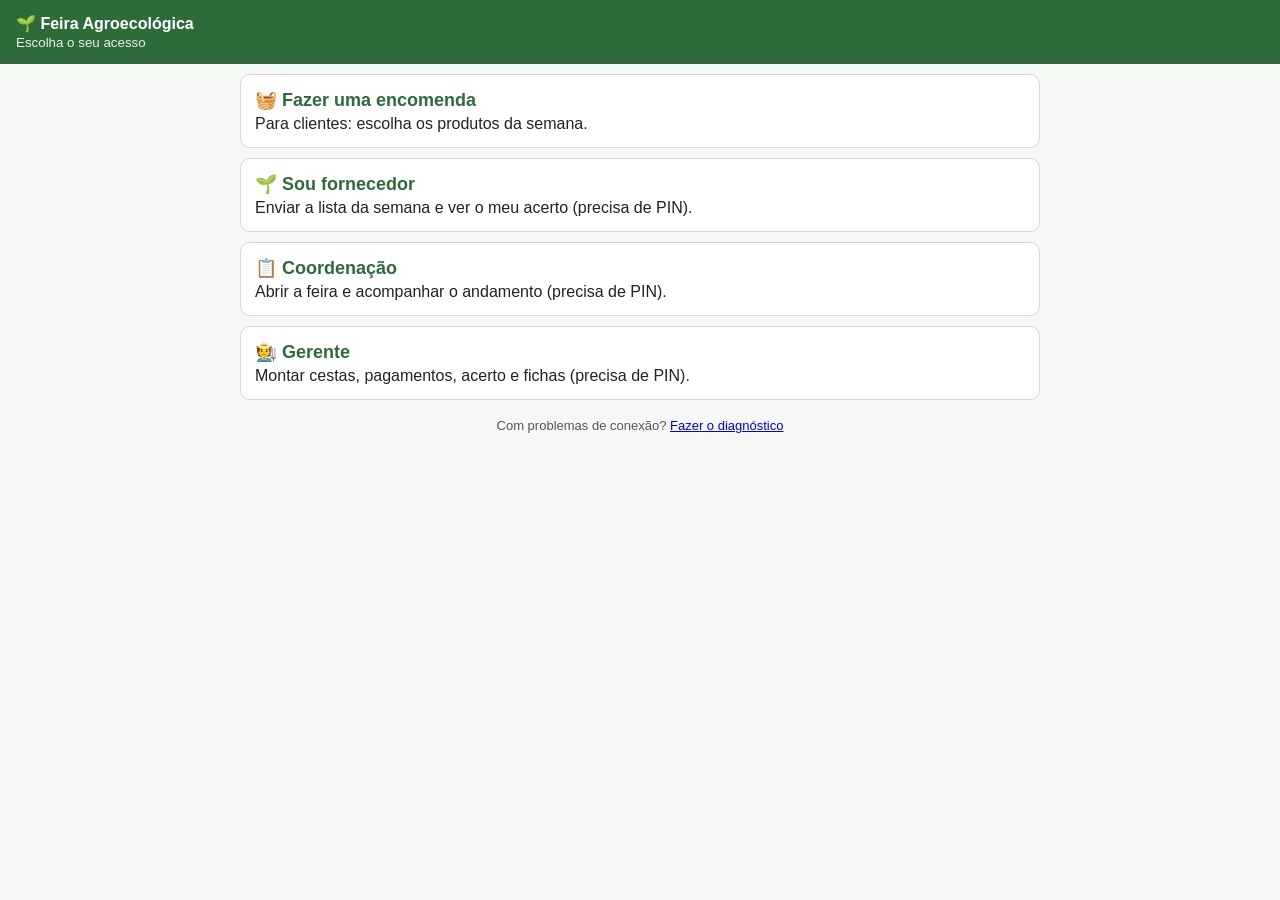
<file: index.html>
<!DOCTYPE html>
<html lang="pt-BR"><head><meta charset="utf-8"><meta name="viewport" content="width=device-width, initial-scale=1"><meta name="robots" content="noindex">
<meta name="theme-color" content="#2e6b3a"><title>Feira Agroecológica</title><link rel="icon" href="icons/fornecedor-192.png">
<link rel="stylesheet" href="css/estilo.css"></head>
<body><header><b>🌱 Feira Agroecológica</b><small>Escolha o seu acesso</small></header>
<main><div class="home">
<a href="encomendas.html"><div class="card"><h2>🧺 Fazer uma encomenda</h2>Para clientes: escolha os produtos da semana.</div></a>
<a href="fornecedor.html"><div class="card"><h2>🌱 Sou fornecedor</h2>Enviar a lista da semana e ver o meu acerto (precisa de PIN).</div></a>
<a href="coordenacao.html"><div class="card"><h2>📋 Coordenação</h2>Abrir a feira e acompanhar o andamento (precisa de PIN).</div></a>
<a href="gerente.html"><div class="card"><h2>🧑‍🌾 Gerente</h2>Montar cestas, pagamentos, acerto e fichas (precisa de PIN).</div></a>
</div><p class="pequeno" style="text-align:center;margin-top:18px">Com problemas de conexão? <a href="diagnostico.html">Fazer o diagnóstico</a></p></main></body></html>
</file>
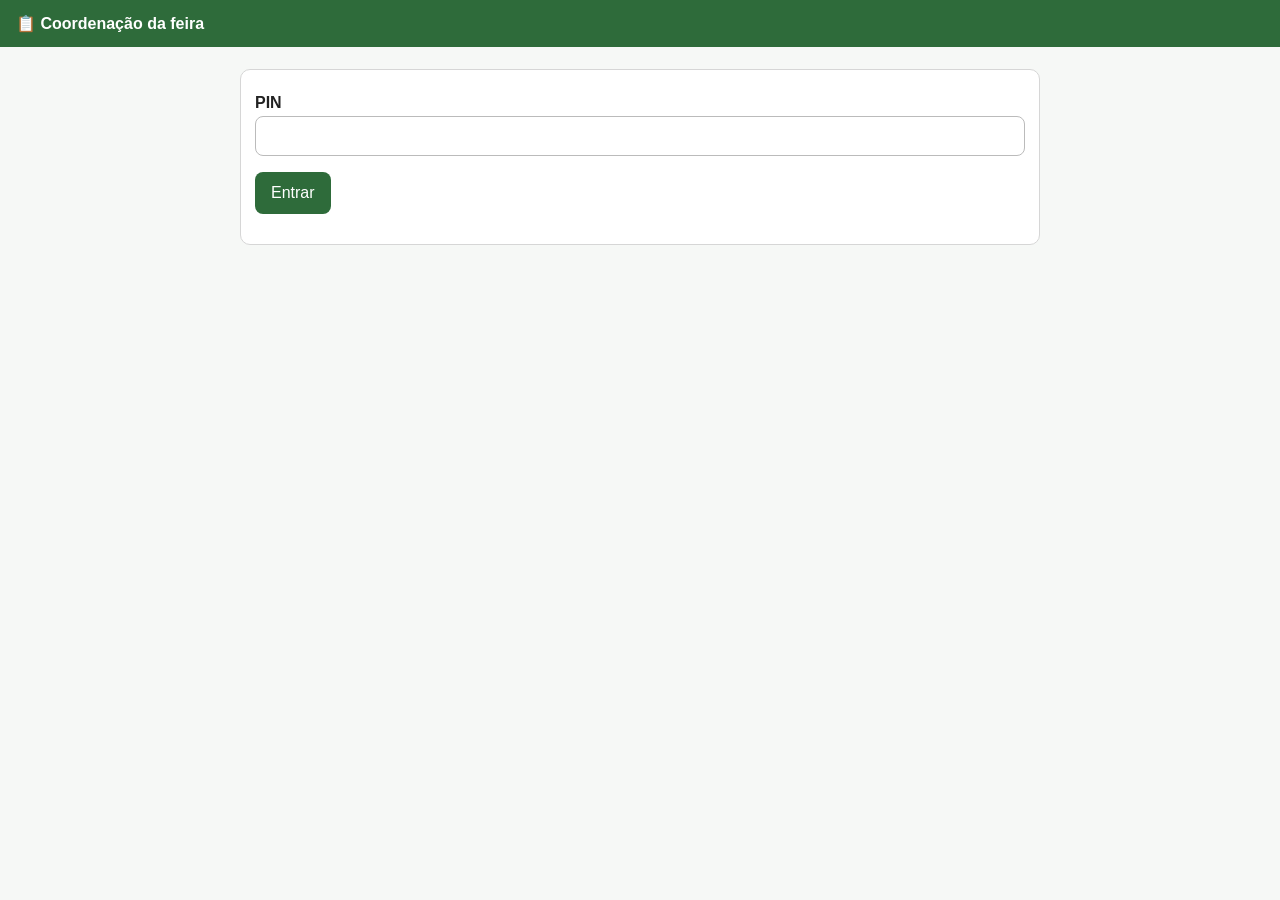
<file: coordenacao.html>
<!DOCTYPE html>
<html lang="pt-BR">
<head><meta charset="utf-8"><meta name="viewport" content="width=device-width, initial-scale=1"><meta name="robots" content="noindex"><meta name="theme-color" content="#1f5f8b"><title>Feira · Coordenação</title><link rel="manifest" href="manifest-coordenacao.webmanifest"><link rel="icon" href="icons/coordenacao-192.png"><link rel="apple-touch-icon" href="icons/coordenacao-180.png"><meta name="apple-mobile-web-app-capable" content="yes"><meta name="apple-mobile-web-app-title" content="Coordenação"><link rel="stylesheet" href="css/estilo.css"><script src="js/config.js"></script><script src="js/api.js"></script><script src="js/pwa.js"></script></head>
<body>
<header><b>📋 Coordenação da feira</b></header>
<main>
  <div id="login" class="card">
    <label for="pin">PIN</label><input id="pin" type="password" inputmode="numeric">
    <p><button onclick="entrar()">Entrar</button></p><div id="m1"></div>
  </div>
  <div id="app" class="oculto">
    <div class="card">
      <b>Abrir nova feira</b>
      <label for="data">Data da feira</label><input id="data" type="date">
      <p><button onclick="criar()">Criar feira (abre a oferta aos fornecedores)</button></p>
      <p class="pequeno">Antes de criar, o gerente deve fechar os preços na aba Produtos da planilha. Só pode haver uma feira aberta por vez.</p>
      <p class="pequeno"><b>Andamento:</b> <i>Oferta aberta</i> (fornecedores enviam a lista) → <i>Pedidos e cestas</i> (clientes pedem e o gerente já monta as cestas, ao mesmo tempo) → <i>Entrega</i> → <i>Fechada</i>.</p>
    </div>
    <div class="card"><b>Acompanhar a feira</b><p class="pequeno">Painel em tempo real, pedidos, PIX recebidos, acerto entre fornecedores e histórico (só consulta e registro de pagamentos).</p>
      <a id="lkPainel" class="btn" href="#" target="_blank" rel="noopener">Abrir painel de acompanhamento</a></div>
    <div class="card"><b>Feiras</b><table id="tab"></table><div id="m2"></div></div>
  </div>
</main>
<script>
  document.getElementById('lkPainel').href = 'gerente.html';
  var PIN = '', LISTA = [];
  function entrar() { PIN = $('pin').value; api('apiCoordEntrar', PIN).then(mostrar).catch(function (e) { msg('m1', e.message, 'err'); }); }
  function mostrar(d) {
    $('login').classList.add('oculto'); $('app').classList.remove('oculto');
    LISTA = d.lista;
    $('tab').innerHTML = d.feiras.map(function (f) {
      return '<tr><td><b>' + esc(f.dataBR) + '</b></td><td><select id="s_' + esc(f.data) + '">' +
        LISTA.map(function (s) { return '<option' + (s === f.status ? ' selected' : '') + '>' + esc(s) + '</option>'; }).join('') +
        '</select></td><td><button class="sec" onclick="salvar(\'' + esc(f.data) + '\')">Salvar</button></td></tr>';
    }).join('') || '<tr><td>Nenhuma feira cadastrada.</td></tr>';
  }
  function criar() { api('apiCoordCriar', PIN, $('data').value).then(function (d) { mostrar(d); msg('m2', 'Feira criada.', 'ok'); }).catch(function (e) { msg('m2', e.message, 'err'); }); }
  function salvar(data) { api('apiCoordStatus', PIN, data, $('s_' + data).value).then(function (d) { mostrar(d); msg('m2', 'Status atualizado.', 'ok'); }).catch(function (e) { msg('m2', e.message, 'err'); }); }
</script>
</body>
</html>
</file>
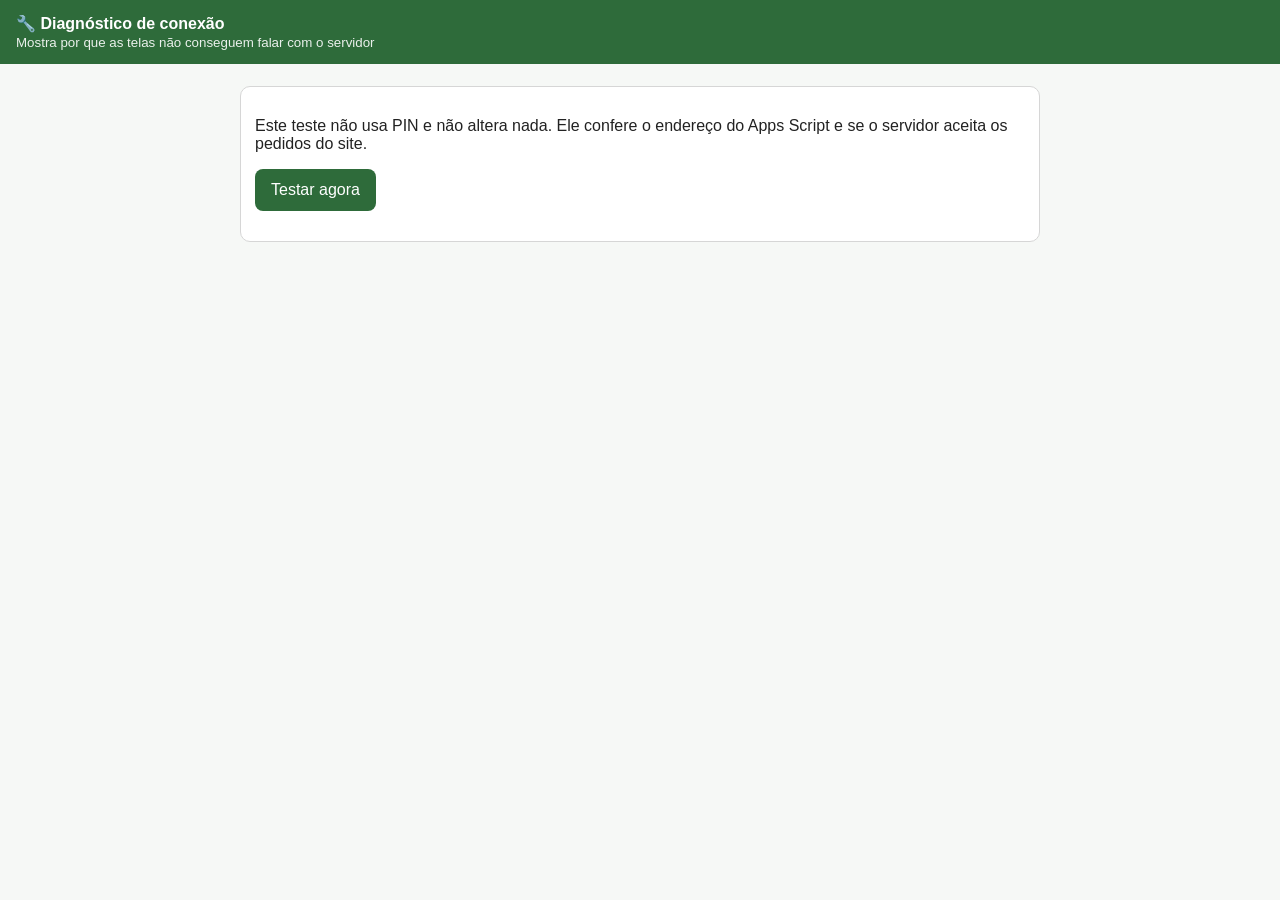
<file: diagnostico.html>
<!DOCTYPE html>
<html lang="pt-BR"><head><meta charset="utf-8"><meta name="viewport" content="width=device-width, initial-scale=1"><meta name="robots" content="noindex">
<meta name="theme-color" content="#2e6b3a"><title>Diagnóstico de conexão</title><link rel="icon" href="icons/fornecedor-192.png">
<link rel="stylesheet" href="css/estilo.css"><script src="js/config.js"></script></head>
<body><header><b>🔧 Diagnóstico de conexão</b><small>Mostra por que as telas não conseguem falar com o servidor</small></header>
<main>
  <div class="card">
    <p>Este teste não usa PIN e não altera nada. Ele confere o endereço do Apps Script e se o servidor aceita os pedidos do site.</p>
    <p><button id="bTestar" onclick="testar()">Testar agora</button></p>
    <div id="res"></div>
  </div>
</main>
<script>
  function linha(ok, titulo, detalhe) {
    return '<div class="msg ' + (ok ? 'ok' : 'err') + '"><b>' + (ok ? '✔ ' : '✘ ') + titulo + '</b>' + (detalhe ? '<br><span class="pequeno">' + detalhe + '</span>' : '') + '</div>';
  }
  async function testar() {
    var out = '', b = document.getElementById('bTestar'); b.disabled = true;
    document.getElementById('res').innerHTML = '<div class="msg info">Testando...</div>';
    var online = (typeof navigator === 'undefined') || navigator.onLine !== false;
    out += linha(online, 'Internet no aparelho', online ? '' : 'O aparelho está sem internet.');
    var url = (typeof API_URL === 'string') ? API_URL : '';
    var urlOk = /^https:\/\/script\.google\.com\/macros\/s\/[^\/]+\/exec$/.test(url);
    out += linha(urlOk, 'Endereço configurado em js/config.js', url ? url : 'API_URL não está definido.' + (urlOk ? '' : ' Deve ser o endereço da implantação, terminando em /exec.'));
    var alcancou = false;
    if (urlOk) { try { await fetch(url, { mode: 'no-cors' }); alcancou = true; } catch (e) {} }
    out += linha(alcancou, 'O servidor do Google responde a esse endereço', alcancou ? '' : 'Sem resposta. Confira o endereço e a internet.');
    var pos = false, detalhe = '', causa = '';
    if (alcancou) {
      try {
        var r = await fetch(url, { method: 'POST', headers: { 'Content-Type': 'text/plain;charset=utf-8' }, body: JSON.stringify({ fn: 'apiFornecedorNomes', args: [] }) });
        var txt = await r.text(), j = null;
        try { j = JSON.parse(txt); } catch (e) {}
        if (j && j.ok) { pos = true; detalhe = (j.dados || []).length + ' fornecedor(es) ativo(s) encontrado(s) na planilha.'; }
        else if (j) { detalhe = 'O servidor respondeu, mas com erro: ' + j.erro; causa = /inv[aá]lida/i.test(j.erro || '') ? 'O arquivo Api.gs está desatualizado ou incompleto. Cole a versão mais recente e publique uma nova versão.' : (/aba n[aã]o encontrada/i.test(j.erro || '') ? 'Na planilha, rode Feira > 1. Preparar planilha.' : 'Veja a mensagem acima e a seção de solução de problemas do manual.'); }
        else { detalhe = 'A resposta não é a esperada (parece uma página de erro ou de login do Google).'; causa = 'causa1'; }
      } catch (e) { detalhe = 'O navegador bloqueou a resposta do servidor. Isso acontece quando o servidor devolve uma página de erro ou de login em vez da resposta do sistema.'; causa = 'causa1'; }
    }
    if (alcancou) out += linha(pos, 'O servidor aceita os pedidos do site (Api.gs)', detalhe);
    var msg = '';
    if (pos) msg = '<div class="msg ok"><b>Tudo certo.</b> Se uma tela ainda mostrar erro, feche o app, abra de novo e tente outra vez.</div>';
    else if (causa === 'causa1') msg = '<div class="msg info"><b>O que fazer, nesta ordem:</b><ol>' +
      '<li>No Apps Script, confirme que existe o arquivo <b>Api</b> (tipo Script) com o conteúdo do Api.gs.</li>' +
      '<li>Publique uma <b>nova versão</b>: Implantar &gt; Gerenciar implantações &gt; lápis &gt; Versão: Nova versão &gt; Implantar.</li>' +
      '<li>Na implantação, confira <b>Executar como: Eu</b> e <b>Quem tem acesso: Qualquer pessoa</b> (não &quot;Qualquer pessoa com conta Google&quot;).</li>' +
      '<li>Se usa conta de empresa ou escola (Google Workspace), o administrador pode bloquear o acesso público; teste com uma conta Gmail pessoal.</li>' +
      '<li>Volte aqui e toque em <b>Testar agora</b>.</li></ol></div>';
    else if (causa) msg = '<div class="msg info"><b>O que fazer:</b> ' + causa + '</div>';
    else if (!online || !alcancou) msg = '<div class="msg info"><b>O que fazer:</b> confira a internet e o endereço em js/config.js; depois toque em Testar agora.</div>';
    document.getElementById('res').innerHTML = out + msg; b.disabled = false;
  }
</script></body></html>
</file>
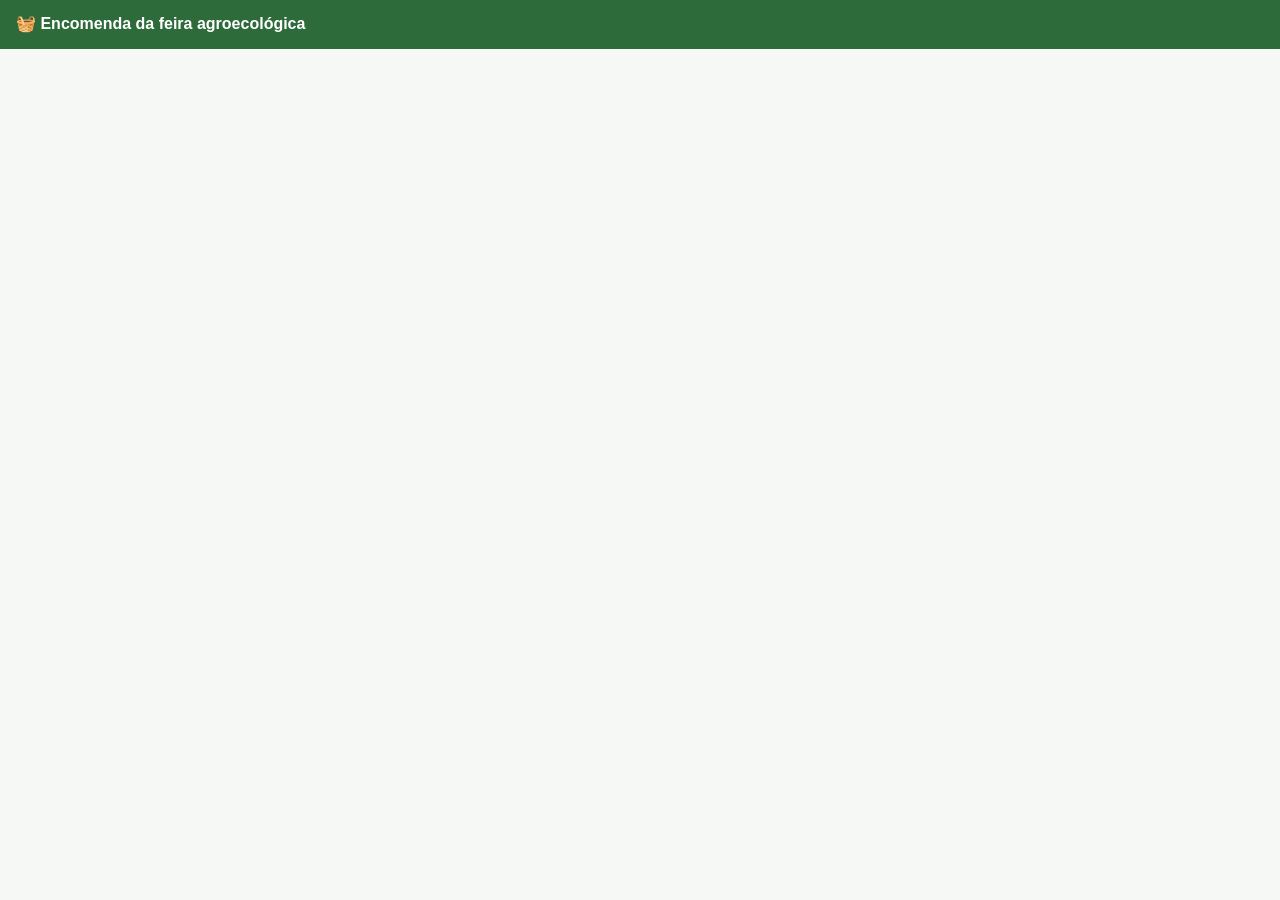
<file: encomendas.html>
<!DOCTYPE html>
<html lang="pt-BR">
<head><meta charset="utf-8"><meta name="viewport" content="width=device-width, initial-scale=1"><meta name="robots" content="noindex"><meta name="theme-color" content="#b5651d"><title>Feira · Encomendas</title><link rel="manifest" href="manifest-encomendas.webmanifest"><link rel="icon" href="icons/encomendas-192.png"><link rel="apple-touch-icon" href="icons/encomendas-180.png"><meta name="apple-mobile-web-app-capable" content="yes"><meta name="apple-mobile-web-app-title" content="Encomendas"><link rel="stylesheet" href="css/estilo.css"><script src="js/config.js"></script><script src="js/api.js"></script><script src="js/pwa.js"></script></head>
<body>
<header><b>🧺 Encomenda da feira agroecológica</b><small id="sub"></small></header>
<main>
  <div id="fechado" class="card oculto"></div>

  <div id="form" class="oculto">
    <div class="card">
      <b>Seus dados</b>
      <label for="nome">Nome</label><input id="nome" autocomplete="name">
      <label for="wpp">WhatsApp (com DDD)</label><input id="wpp" type="tel" inputmode="tel" autocomplete="tel" placeholder="(87) 99999-9999">
      <label for="end">Endereço de entrega</label><input id="end" autocomplete="street-address">
      <label for="bairroSel">Bairro</label><select id="bairroSel" onchange="mudouBairro()"></select>
      <input id="bairroOutro" class="oculto" placeholder="Digite o nome do seu bairro" oninput="somar()" style="margin-top:6px">
      <label for="obs">Observações (opcional)</label><input id="obs">
    </div>
    <div class="card">
      <b>Produtos desta semana</b>
      <label for="busca">Buscar produto</label><input id="busca" oninput="filtrar()" placeholder="digite parte do nome">
      <table id="tab"></table>
      <p id="freteLinha"></p>
      <p><b id="total"></b></p>
    </div>
    <div class="card">
      <button id="bEnviar" onclick="enviar()">Enviar encomenda</button>
      <div id="m"></div>
      <p class="pequeno">Os preços são os da semana. O pagamento é feito depois, por PIX, com os dados que enviaremos pelo WhatsApp.</p>
      <p class="pequeno"><a href="#" onclick="mostrarGer();return false;">Sou o gerente</a></p>
      <div id="ger" class="oculto"><label for="pinG">PIN do gerente</label><input id="pinG" type="password" inputmode="numeric">
        <p><button class="sec" onclick="carregar()">Ativar modo gerente</button></p></div>
    </div>
  </div>

  <div id="ok" class="card oculto"></div>
</main>
<script>
  var PROD = [], GER = '', FRETES = [];
  function semAcento(s) { return String(s || '').toLowerCase().normalize('NFD').replace(/[\u0300-\u036f]/g, '').replace(/\s+/g, ' ').trim(); }
  function getBairro() { var v = $('bairroSel').value; return v === '__outro__' ? $('bairroOutro').value : v; }
  function freteDoBairro() { var k = semAcento(getBairro()), r = null; if (!k) return null; FRETES.forEach(function (f) { if (semAcento(f.bairro) === k) r = f.valor; }); return r; }
  function mudouBairro() { $('bairroOutro').classList.toggle('oculto', $('bairroSel').value !== '__outro__'); somar(); }

  function carregar() {
    GER = $('pinG') ? $('pinG').value : '';
    api('apiPedidoInicio', GER).then(function (d) {
      $('sub').textContent = d.feira ? 'Feira de ' + d.feira.dataBR : '';
      if (!d.aberto) {
        $('form').classList.add('oculto'); $('fechado').classList.remove('oculto');
        $('fechado').innerHTML = '<div class="msg info">' + esc(d.motivo) + '</div>';
        return;
      }
      $('fechado').classList.add('oculto'); $('form').classList.remove('oculto');
      if (d.gerente) msg('m', 'Modo gerente ativo: pedidos aceitos também na fase de entrega.', 'ok');
      PROD = d.produtos; FRETES = d.fretes || [];
      var h = '';
      PROD.forEach(function (p, i) {
        h += '<tr data-i="' + i + '"><td><b>' + esc(p.produto) + '</b><br><span class="pequeno">' + esc(p.un) + ' · ' + brl(p.preco) + '</span></td>' +
             '<td class="qtd"><input type="number" id="q' + i + '" min="0" step="any" inputmode="decimal" placeholder="0" oninput="somar()"></td></tr>';
      });
      $('tab').innerHTML = h || '<tr><td>Ainda não há produtos disponíveis.</td></tr>';
      var sel = $('bairroSel').value;
      $('bairroSel').innerHTML = '<option value="">— escolha seu bairro —</option>' + FRETES.map(function (f) { return '<option value="' + esc(f.bairro) + '">' + esc(f.bairro) + '</option>'; }).join('') + '<option value="__outro__">Outro bairro (não está na lista)</option>';
      if (sel) $('bairroSel').value = sel;
      if (!FRETES.length) { $('bairroSel').value = '__outro__'; }
      mudouBairro();
    }).catch(function (e) { msg('m', e.message, 'err'); });
  }

  function somar() {
    var t = 0, n = 0;
    PROD.forEach(function (p, i) { var q = lerNum($('q' + i).value); if (q > 0) { t += q * p.preco; n++; } });
    var f = freteDoBairro(), b = getBairro();
    $('freteLinha').innerHTML = f !== null ? 'Frete para <b>' + esc(b) + '</b>: <b>' + brl(f) + '</b>'
      : (b ? '<span class="pequeno">Frete de "' + esc(b) + '": será informado pelo gerente ao montar a sua cesta.</span>' : '<span class="pequeno">Escolha o seu bairro para ver o frete.</span>');
    $('total').textContent = !n ? '' : n + ' produto(s) · produtos ' + brl(t) +
      (f !== null ? ' + frete ' + brl(f) + ' = total estimado ' + brl(t + f) : '');
  }
  function filtrar() {
    var t = $('busca').value.toLowerCase();
    PROD.forEach(function (p, i) {
      document.querySelector('tr[data-i="' + i + '"]').classList.toggle('oculto', p.produto.toLowerCase().indexOf(t) < 0);
    });
  }
  function mostrarGer() { $('ger').classList.toggle('oculto'); }

  function enviar() {
    var itens = [];
    PROD.forEach(function (p, i) { var q = lerNum($('q' + i).value); if (q > 0) itens.push({ cod: p.cod, qtd: q }); });
    var dados = { nome: $('nome').value, whatsapp: $('wpp').value, endereco: $('end').value, bairro: getBairro(),
                  obs: $('obs').value, itens: itens, pinGerente: GER };
    ocupado($('bEnviar'), true); msg('m', 'Enviando...', 'info');
    api('apiPedidoEnviar', dados).then(function (r) {
      $('form').classList.add('oculto'); $('ok').classList.remove('oculto');
      $('ok').innerHTML = '<div class="msg ok"><b>Encomenda recebida!</b></div>' +
        '<p>Feira de ' + esc(r.dataBR) + '<br>Total estimado dos produtos: <b>' + brl(r.total) + '</b><br>' +
        (r.frete !== null && r.frete !== undefined ? 'Frete: <b>' + brl(r.frete) + '</b> · Total estimado: <b>' + brl(r.total + r.frete) + '</b>' : '<span class="pequeno">O frete de entrega é somado ao montar a sua cesta.</span>') + '</p>' +
        '<p>Em breve enviaremos pelo WhatsApp a cesta montada e os dados para o pagamento por PIX.</p>' +
        '<p><a class="btn" href="encomendas.html">Fazer outra encomenda</a></p>';
    }).catch(function (e) { msg('m', e.message, 'err'); })
      .then(function () { ocupado($('bEnviar'), false); });
  }
  carregar();
</script>
</body>
</html>
</file>
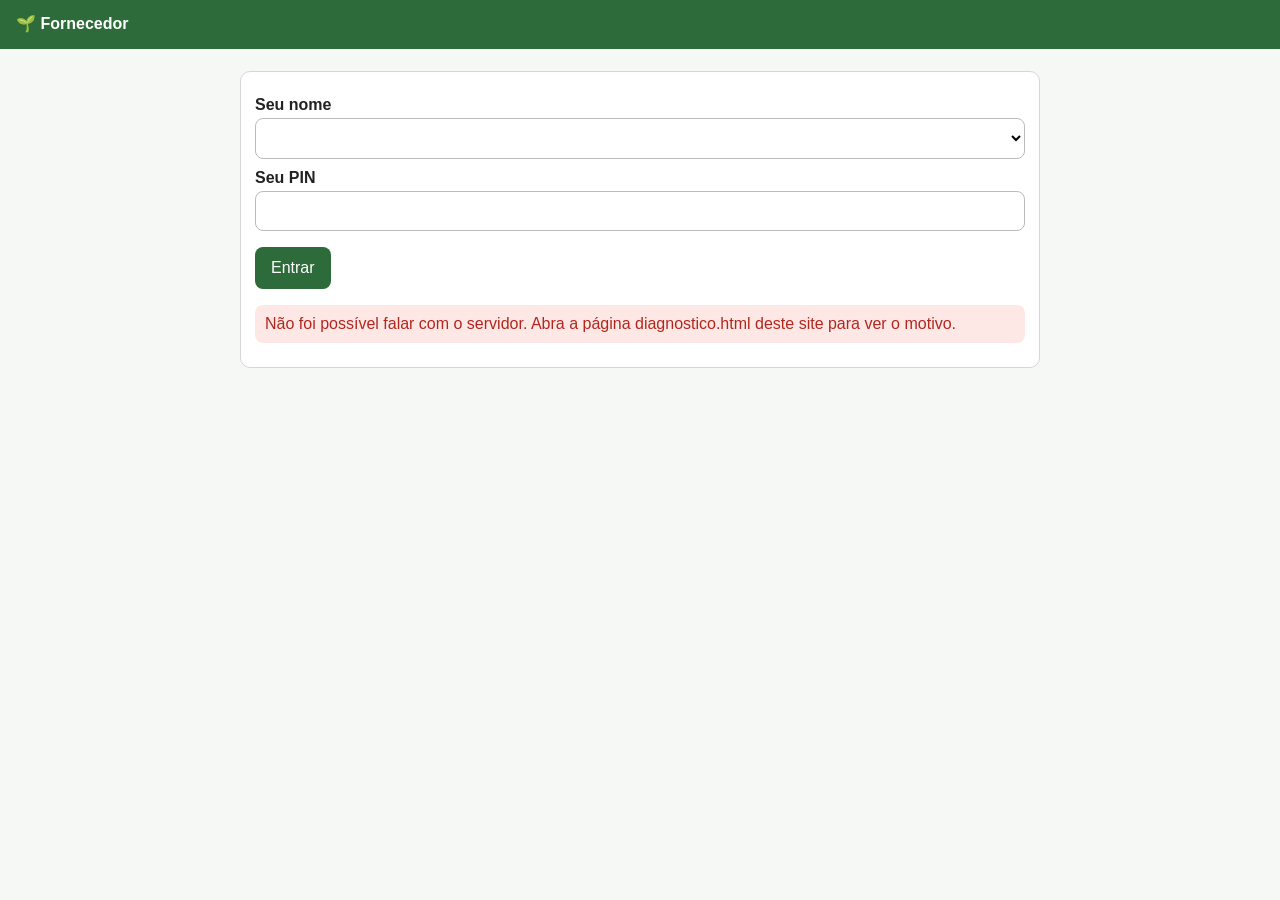
<file: fornecedor.html>
<!DOCTYPE html>
<html lang="pt-BR">
<head><meta charset="utf-8"><meta name="viewport" content="width=device-width, initial-scale=1"><meta name="robots" content="noindex"><meta name="theme-color" content="#2e6b3a"><title>Feira · Fornecedor</title><link rel="manifest" href="manifest-fornecedor.webmanifest"><link rel="icon" href="icons/fornecedor-192.png"><link rel="apple-touch-icon" href="icons/fornecedor-180.png"><meta name="apple-mobile-web-app-capable" content="yes"><meta name="apple-mobile-web-app-title" content="Fornecedor"><link rel="stylesheet" href="css/estilo.css"><script src="js/config.js"></script><script src="js/api.js"></script><script src="js/pwa.js"></script></head>
<body>
<header><b>🌱 Fornecedor</b><small id="sub"></small></header>
<main>
  <div id="login" class="card">
    <label for="nome">Seu nome</label><select id="nome"></select>
    <label for="pin">Seu PIN</label><input id="pin" type="password" inputmode="numeric" autocomplete="off">
    <p><button id="bEntrar" onclick="entrar()">Entrar</button></p>
    <div id="m1"></div>
  </div>

  <div id="app" class="oculto">
    <div class="card nav">
      <button id="n_oferta" onclick="aba('oferta')">Oferta da semana</button>
      <button id="n_acerto" class="sec" onclick="aba('acerto')">Meu acerto</button>
      <button id="n_rel" class="sec" onclick="aba('rel')">Relatório da feira</button>
    </div>

    <div id="vOferta">
      <div class="card">
        <b id="quem"></b> <span id="stat" class="tag"></span>
        <div id="aviso"></div>
        <label for="busca">Buscar produto</label><input id="busca" oninput="filtrar()" placeholder="digite parte do nome">
        <p><label style="font-weight:normal"><input type="checkbox" id="soMarc" onchange="filtrar()"> mostrar só os marcados</label></p>
      </div>
      <div class="card"><table id="tab"></table></div>
      <div class="card">
        <button id="bEnviar" onclick="enviar()">Enviar minha oferta</button>
        <span id="cont" class="pequeno"></span>
        <div id="m2"></div>
      </div>
    </div>

    <div id="vAcerto" class="card oculto"></div>
    <div id="vRel" class="card oculto"></div>
  </div>
</main>
<script>
  var D = null, NOME = '', PIN = '', EXT = null;

  api('apiFornecedorNomes').then(function (ns) {
    $('nome').innerHTML = '<option value="">— escolha —</option>' + ns.map(function (n) { return '<option>' + esc(n) + '</option>'; }).join('');
    try { var lembrado = localStorage.getItem('feira_nome'); if (lembrado) $('nome').value = lembrado; } catch (e) {}
  }).catch(function (e) { msg('m1', e.message, 'err'); });

  function entrar() {
    NOME = $('nome').value; PIN = $('pin').value;
    try { localStorage.setItem('feira_nome', NOME); } catch (e) {}
    if (!NOME || !PIN) { msg('m1', 'Escolha seu nome e digite o PIN.', 'err'); return; }
    ocupado($('bEntrar'), true); msg('m1', 'Entrando...', 'info');
    api('apiFornecedorEntrar', NOME, PIN).then(function (d) { D = d; desenhar(); })
      .catch(function (e) { msg('m1', e.message, 'err'); })
      .then(function () { ocupado($('bEntrar'), false); });
  }

  function aba(n) {
    ['oferta', 'acerto', 'rel'].forEach(function (a) {
      $('v' + a.charAt(0).toUpperCase() + a.slice(1)).classList.toggle('oculto', a !== n);
      $('n_' + a).classList.toggle('sec', a !== n);
    });
    if (n === 'acerto') carregarAcerto('');
    if (n === 'rel') carregarRel('');
  }

  // ---------- oferta da semana ----------
  function desenhar() {
    $('login').classList.add('oculto'); $('app').classList.remove('oculto');
    $('quem').textContent = 'Olá, ' + D.fornecedor + (D.admin ? ' (visto como ' + D.admin + ')' : '');
    if (!D.feira) {
      $('sub').textContent = ''; $('stat').textContent = 'sem feira aberta';
      $('aviso').innerHTML = '<div class="msg info">Não há feira aberta no momento.</div>';
    } else {
      $('sub').textContent = 'Feira de ' + D.feira.dataBR; $('stat').textContent = D.feira.status;
      if (!D.podeEditar) $('aviso').innerHTML = '<div class="msg info">' + (D.admin === 'coordenação' ? 'A coordenação só visualiza as ofertas.' : 'A oferta desta feira está fechada. Você pode apenas consultar o que enviou.') + '</div>';
    }
    var h = '';
    D.produtos.forEach(function (p, i) {
      h += '<tr data-i="' + i + '"><td class="cb"><input type="checkbox" id="c' + i + '" onchange="marcar(' + i + ')"' + (p.marcado ? ' checked' : '') + (D.podeEditar ? '' : ' disabled') + '></td>' +
           '<td><b>' + esc(p.produto) + '</b><br><span class="pequeno">' + esc(p.un) + ' · ' + brl(p.preco) + '</span></td>' +
           '<td class="qtd"><input type="number" id="q' + i + '" min="0" step="any" inputmode="decimal" placeholder="qtd" value="' + esc(p.qtd) + '"' + ((p.marcado && D.podeEditar) ? '' : ' disabled') + ' oninput="contar()"></td></tr>';
    });
    $('tab').innerHTML = h || '<tr><td>Nenhum produto cadastrado para você na planilha geral.</td></tr>';
    $('bEnviar').classList.toggle('oculto', !D.podeEditar);
    contar();
  }
  function marcar(i) {
    var on = $('c' + i).checked, q = $('q' + i);
    q.disabled = !on; if (!on) q.value = ''; else if (!q.value) q.focus();
    contar();
  }
  function contar() {
    var n = D.produtos.filter(function (p, i) { return $('c' + i).checked; }).length;
    $('cont').textContent = n + ' produto(s) marcado(s)';
  }
  function filtrar() {
    var t = $('busca').value.toLowerCase(), so = $('soMarc').checked;
    D.produtos.forEach(function (p, i) {
      var tr = document.querySelector('tr[data-i="' + i + '"]');
      tr.classList.toggle('oculto', !(p.produto.toLowerCase().indexOf(t) >= 0 && (!so || $('c' + i).checked)));
    });
  }
  function enviar() {
    var itens = [], erro = '';
    D.produtos.forEach(function (p, i) {
      if (!$('c' + i).checked) return;
      var q = lerNum($('q' + i).value);
      if (q <= 0) erro = 'Informe a quantidade de "' + p.produto + '" ou desmarque o produto.';
      itens.push({ cod: p.cod, qtd: q });
    });
    if (erro) { msg('m2', erro, 'err'); return; }
    if (!itens.length && !confirm('Nenhum produto marcado. Enviar oferta vazia?')) return;
    ocupado($('bEnviar'), true); msg('m2', 'Enviando...', 'info');
    api('apiFornecedorEnviar', NOME, PIN, itens).then(function (r) {
      msg('m2', 'Oferta enviada: ' + r.n + ' produto(s). Você pode alterar e reenviar enquanto a oferta estiver aberta.', 'ok');
    }).catch(function (e) { msg('m2', e.message, 'err'); })
      .then(function () { ocupado($('bEnviar'), false); });
  }

  // ---------- meu acerto ----------
  function opcoesFeiras(lista, atual) {
    return lista.map(function (f) { return '<option value="' + esc(f.data) + '"' + (f.data === atual ? ' selected' : '') + '>' + esc(f.dataBR) + ' (' + esc(f.status) + ')</option>'; }).join('');
  }
  function saldoTxt(s) { return s > 0.005 ? '<span class="pos">a receber ' + brl(s) + '</span>' : (s < -0.005 ? '<span class="neg">a repassar ' + brl(-s) + '</span>' : 'quitado'); }
  function carregarAcerto(data) {
    $('vAcerto').innerHTML = '<div class="msg info">Carregando...</div>';
    api('apiFornecedorExtrato', NOME, PIN, data).then(function (e) { EXT = e; desenharAcerto(); })
      .catch(function (er) { $('vAcerto').innerHTML = '<div class="msg err">' + esc(er.message) + '</div>'; });
  }
  function desenharAcerto() {
    if (!EXT.feira) { $('vAcerto').innerHTML = '<div class="msg info">Ainda não há feira cadastrada.</div>'; return; }
    var r = EXT.resumo;
    var h = '<b>Meu acerto</b> <select id="fa" onchange="carregarAcerto(this.value)" style="width:auto">' + opcoesFeiras(EXT.feiras, EXT.feira.data) + '</select>' +
      '<div class="cards">' +
      '<div class="kpi"><span class="pequeno">Minhas cestas já pagas</span><b>' + brl(r.vendido) + '</b></div>' +
      '<div class="kpi"><span class="pequeno">Recebido por PIX na minha conta</span><b>' + brl(r.recebido) + '</b></div>' +
      '<div class="kpi"><span class="pequeno">Meu saldo</span><b>' + saldoTxt(r.saldo) + '</b></div>' +
      '<div class="kpi"><span class="pequeno">Ainda não pago pelos clientes</span><b>' + brl(r.pendenteClientes) + '</b></div></div>';
    if (EXT.transferencias.length) {
      h += '<p><b>O que fazer</b></p><ul>' + EXT.transferencias.map(function (t) {
        return t.euPago ? '<li>Transferir <b>' + brl(t.valor) + '</b> para <b>' + esc(t.para) + '</b>' + (t.pixDestino ? ' <span class="pequeno">(PIX ' + esc(t.pixDestino) + ')</span>' : ' <span class="pequeno">(combinar com o gerente)</span>') + '</li>'
                        : '<li>Receber <b>' + brl(t.valor) + '</b> de <b>' + esc(t.de) + '</b></li>';
      }).join('') + '</ul>';
    }
    if (!EXT.admin) {
      h += EXT.resumo.ciente ? '<div class="msg ok">Você confirmou que está ciente deste acerto.</div>'
        : '<p><button onclick="ciente()">Estou ciente deste acerto</button> <span id="mC"></span></p>';
    }
    h += '<p><b>Itens que vendi</b></p><div class="rolar"><table><tr><th>Cesta</th><th>Produto</th><th class="n">Qtd</th><th class="n">Valor</th><th>Pagamento</th></tr>' +
      (EXT.itens.length ? EXT.itens.map(function (i) { return '<tr><td>' + esc(i.cesta) + '</td><td>' + esc(i.produto) + '</td><td class="n">' + qtdTxt(i.qtd) + ' × ' + brl(i.preco) + '</td><td class="n">' + brl(i.total) + '</td><td>' + esc(i.situacao) + '</td></tr>'; }).join('') : '<tr><td colspan="5">Nenhum item vendido nesta feira.</td></tr>') + '</table></div>';
    h += '<p><b>PIX recebidos na minha conta</b></p><div class="rolar"><table><tr><th>Cesta</th><th class="n">Valor</th><th>Data</th></tr>' +
      (EXT.recebimentos.length ? EXT.recebimentos.map(function (p) { return '<tr><td>' + esc(p.cesta) + '</td><td class="n">' + brl(p.valor) + '</td><td>' + esc(p.data) + '</td></tr>'; }).join('') : '<tr><td colspan="3">Nenhum PIX registrado.</td></tr>') + '</table></div>' +
      '<p class="pequeno">O valor recebido inclui o frete das cestas pagas na sua conta; o frete é repassado ao entregador no acerto.</p>';
    $('vAcerto').innerHTML = h;
  }
  function ciente() {
    api('apiFornecedorCiente', NOME, PIN, EXT.feira.data, EXT.resumo.saldo).then(function () { carregarAcerto(EXT.feira.data); })
      .catch(function (e) { msg('mC', e.message, 'err'); });
  }

  // ---------- relatório da feira ----------
  function carregarRel(data) {
    $('vRel').innerHTML = '<div class="msg info">Carregando...</div>';
    api('apiRelatorioFeira', NOME, PIN, data).then(function (r) {
      if (!r.feira) { $('vRel').innerHTML = '<div class="msg info">Ainda não há feira cadastrada.</div>'; return; }
      var t = r.totais;
      var h = '<b>Relatório da feira</b> <select onchange="carregarRel(this.value)" style="width:auto">' + opcoesFeiras(r.feiras, r.feira.data) + '</select>' +
        '<div class="cards"><div class="kpi"><span class="pequeno">Pedidos</span><b>' + t.pedidos + '</b><span class="pequeno">' + t.entregues + ' entregues</span></div>' +
        '<div class="kpi"><span class="pequeno">Produtos</span><b>' + brl(t.compras) + '</b></div><div class="kpi"><span class="pequeno">Frete</span><b>' + brl(t.frete) + '</b></div>' +
        '<div class="kpi"><span class="pequeno">Recebido por PIX</span><b>' + brl(t.recebido) + '</b></div></div>';
      h += '<p><b>Por produto</b></p><div class="rolar"><table><tr><th>Produto</th><th class="n">Ofertado</th><th class="n">Pedido</th><th class="n">Entregue</th><th class="n">Valor</th></tr>' +
        r.produtos.map(function (p) { return '<tr><td><b>' + esc(p.produto) + '</b> <span class="pequeno">' + esc(p.un) + ' · ' + brl(p.preco) + '</span><br><span class="pequeno">' + esc(p.fornecedores) + '</span></td><td class="n">' + qtdTxt(p.ofertado) + '</td><td class="n">' + qtdTxt(p.pedido) + '</td><td class="n">' + qtdTxt(p.alocado) + '</td><td class="n">' + brl(p.valor) + '</td></tr>'; }).join('') + '</table></div>';
      h += '<p><b>Por fornecedor</b></p><div class="rolar"><table><tr><th>Fornecedor</th><th class="n">Cestas pagas</th><th class="n">Recebido PIX</th><th class="n">Saldo</th></tr>' +
        r.fornecedores.map(function (f) { return '<tr><td>' + esc(f.nome) + '</td><td class="n">' + brl(f.vendido) + '</td><td class="n">' + brl(f.recebido) + '</td><td class="n">' + saldoTxt(f.saldo) + '</td></tr>'; }).join('') +
        '<tr><td>Frete (entregador)</td><td class="n">' + brl(r.frete.vendido) + '</td><td class="n">—</td><td class="n">' + saldoTxt(r.frete.vendido) + '</td></tr></table></div>' +
        '<p class="pequeno">Este relatório não mostra dados dos clientes.</p>';
      $('vRel').innerHTML = h;
    }).catch(function (e) { $('vRel').innerHTML = '<div class="msg err">' + esc(e.message) + '</div>'; });
  }
</script>
</body>
</html>
</file>
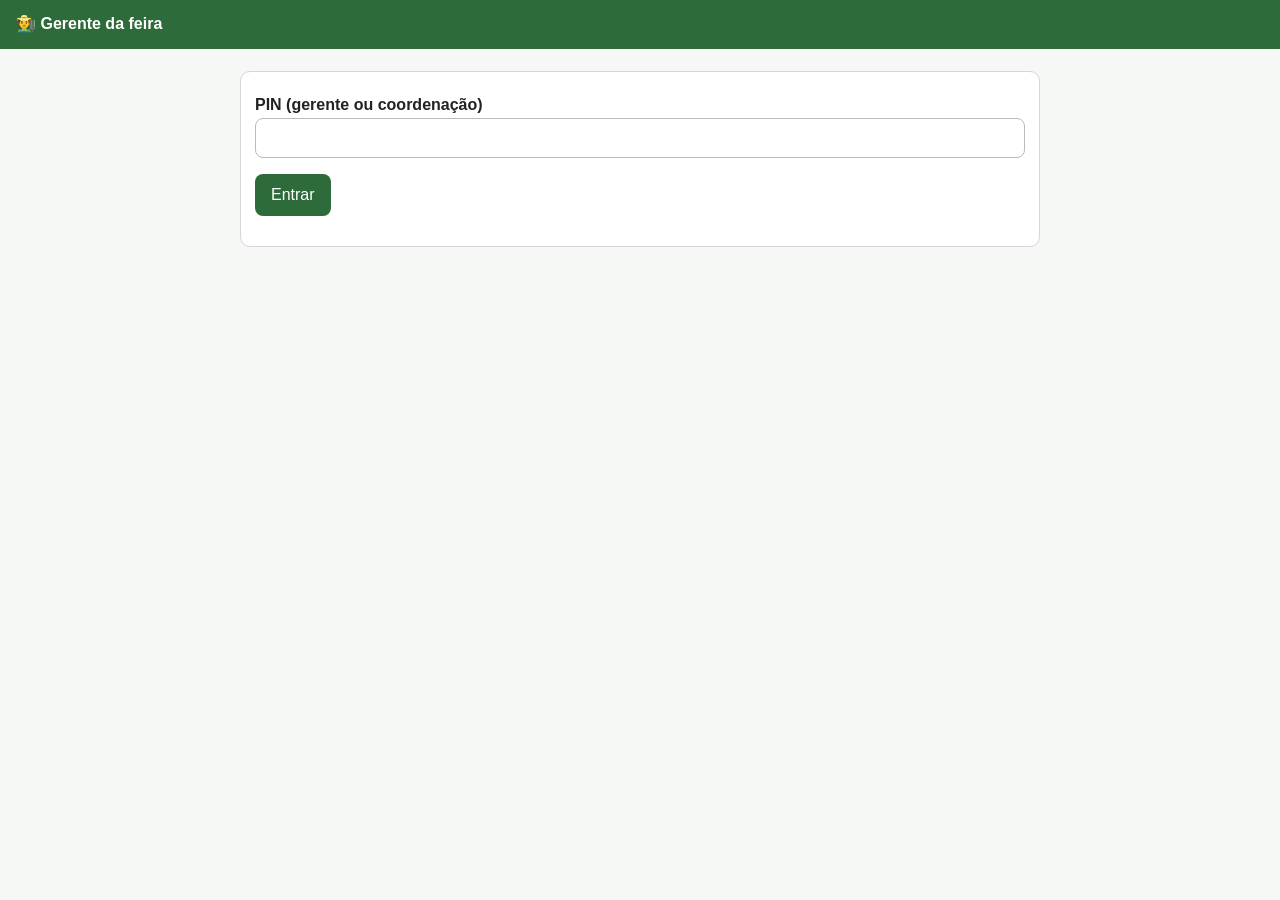
<file: gerente.html>
<!DOCTYPE html>
<html lang="pt-BR">
<head><meta charset="utf-8"><meta name="viewport" content="width=device-width, initial-scale=1"><meta name="robots" content="noindex"><meta name="theme-color" content="#6b3a8a"><title>Feira · Gerente</title><link rel="manifest" href="manifest-gerente.webmanifest"><link rel="icon" href="icons/gerente-192.png"><link rel="apple-touch-icon" href="icons/gerente-180.png"><meta name="apple-mobile-web-app-capable" content="yes"><meta name="apple-mobile-web-app-title" content="Gerente"><link rel="stylesheet" href="css/estilo.css"><script src="js/config.js"></script><script src="js/api.js"></script><script src="js/pwa.js"></script></head>
<body>
<header><b id="tit">🧑‍🌾 Gerente da feira</b><small id="sub"></small></header>
<main>
  <div id="login" class="card">
    <label for="pin">PIN (gerente ou coordenação)</label><input id="pin" type="password" inputmode="numeric">
    <p><button onclick="entrar()">Entrar</button></p><div id="m1"></div>
  </div>

  <div id="painel" class="oculto">
    <div class="card nav">
      <button id="n_painel" onclick="aba('painel')">Painel</button>
      <button id="n_pedidos" class="sec" onclick="aba('pedidos')">Pedidos</button>
      <button id="n_oferta" class="sec" onclick="aba('oferta')">Oferta × pedidos</button>
      <button id="n_acerto" class="sec" onclick="aba('acerto')">Acerto e PIX</button>
      <button id="n_fichas" class="sec" onclick="aba('fichas')">Fichas de entrega</button>
      <button id="n_hist" class="sec" onclick="aba('hist')">Histórico</button>
      <button class="sec" onclick="atualizar()">Atualizar</button>
      <a id="lkPedido" href="#" target="_blank" rel="noopener" style="margin-left:8px">Abrir formulário de encomendas</a>
    </div>
    <div class="card" id="barra">Feira: <select id="selFeira" onchange="trocarFeira()" style="width:auto"></select>
      <label style="font-weight:normal;display:inline-block;margin-left:10px"><input type="checkbox" id="auto" onchange="autoLigar()"> atualizar sozinho (30 s)</label></div>
    <div id="vPainel" class="card"></div>
    <div id="vPedidos" class="card oculto"></div>
    <div id="vOferta" class="card oculto"></div>
    <div id="vAcerto" class="card oculto"></div>
    <div id="vFichas" class="card oculto"></div>
    <div id="vHist" class="card oculto"></div>
  </div>

  <div id="cesta" class="oculto">
    <div class="card"><button class="sec" onclick="voltar()">← Voltar aos pedidos</button></div>
    <div class="card" id="cli"></div>
    <div id="itens"></div>
    <div class="card">
      <div id="tot"></div>
      <label for="freteIn">Frete deste pedido (R$)</label><input id="freteIn" type="number" min="0" step="0.01" inputmode="decimal" oninput="recalcular()">
      <p class="pequeno">Vem da aba Fretes (pelo bairro) ou da coluna F da aba Clientes. Se estiver errado ou em branco, digite o valor aqui antes de salvar.</p>
      <label for="pix">Conta PIX para o cliente pagar</label><select id="pix" onchange="mostrarPix()"></select>
      <div id="pixInfo" class="pequeno"></div>
      <p><button id="bSalvar" onclick="salvar()">Salvar cesta</button>
         <button id="bWpp" class="sec" onclick="whats()" disabled>Enviar ao cliente pelo WhatsApp</button></p>
      <p><button id="bEnt" class="sec" onclick="entregue()"></button>
         <button id="bCanc" class="sec" onclick="cancelarPedido()">Cancelar pedido</button></p>
      <div id="m3"></div>
    </div>
    <div class="card" id="pag"></div>
    <div id="m4"></div>
  </div>
</main>
<script>
  document.getElementById('lkPedido').href = 'encomendas.html';
  var PIN = '', PAPEL = '', FIN = null, GER = null, PED = null, SEL = '', ABA = 'painel', TIMER = null, HIST = [];
  function ehG() { return PAPEL === 'gerente'; }
  function atualFeira() { return !!(FIN && FIN.feira && FIN.feira.data === FIN.atual); }
  function hoje() { var d = new Date(), p = function (n) { return ('0' + n).slice(-2); }; return d.getFullYear() + '-' + p(d.getMonth() + 1) + '-' + p(d.getDate()); }
  function saldoTxt(s) { return s > 0.005 ? '<span class="pos">a receber ' + brl(s) + '</span>' : (s < -0.005 ? '<span class="neg">a repassar ' + brl(-s) + '</span>' : 'quitado'); }
  function kpi(r, v, s) { return '<div class="kpi"><span class="pequeno">' + r + '</span><b>' + v + '</b>' + (s ? '<span class="pequeno">' + s + '</span>' : '') + '</div>'; }
  function tagSit(p) {
    var cls = { 'Pago': 'ok', 'Em aberto': 'alerta', 'Parcial': 'alerta', 'Pago a mais': 'erro', 'Cancelado': 'erro' }[p.situacao] || '';
    return '<span class="tag ' + cls + '">' + esc(p.situacao) + '</span>' + (p.pago ? '<br><span class="pequeno">' + brl(p.pago) + '</span>' : '');
  }

  // ---------- entrada e carga ----------
  function entrar() {
    PIN = $('pin').value;
    carregar().then(function () {
      $('login').classList.add('oculto'); $('painel').classList.remove('oculto');
    }).catch(function (e) { msg('m1', e.message, 'err'); });
  }
  function carregar() {
    return Promise.all([api('apiFinanceiro', PIN, SEL), api('apiGerenteEntrar', PIN)]).then(function (r) { FIN = r[0]; GER = r[1]; PAPEL = FIN.papel; desenhar(); });
  }
  function atualizar() { carregar().catch(function (e) { alert(e.message); }); }
  function trocarFeira() { SEL = $('selFeira').value; atualizar(); }
  function autoLigar() {
    clearInterval(TIMER);
    if ($('auto').checked) TIMER = setInterval(function () { if ($('cesta').classList.contains('oculto')) atualizar(); }, 30000);
  }
  function aba(n) {
    ABA = n;
    ['painel', 'pedidos', 'oferta', 'acerto', 'fichas', 'hist'].forEach(function (a) {
      $('v' + a.charAt(0).toUpperCase() + a.slice(1)).classList.toggle('oculto', a !== n);
      $('n_' + a).classList.toggle('sec', a !== n);
    });
    $('barra').classList.toggle('oculto', n === 'fichas');
    if (n === 'fichas') carregarFichas();
    if (n === 'hist') desenharHist();
  }

  function desenhar() {
    $('tit').textContent = ehG() ? '🧑‍🌾 Gerente da feira' : '📋 Coordenação — acompanhamento';
    if (!FIN.feira) { $('sub').textContent = ''; $('vPainel').innerHTML = '<div class="msg info">Nenhuma feira cadastrada ainda. A coordenação deve abrir uma feira.</div>'; return; }
    $('sub').textContent = 'Feira de ' + FIN.feira.dataBR + ' · ' + FIN.feira.status + (ehG() ? '' : ' · só consulta e pagamentos');
    $('selFeira').innerHTML = FIN.feiras.map(function (f) { return '<option value="' + esc(f.data) + '"' + (f.data === FIN.feira.data ? ' selected' : '') + '>' + esc(f.dataBR) + ' (' + esc(f.status) + ')</option>'; }).join('');
    desenharPainel(); desenharPedidos(); desenharOferta(); desenharAcerto();
  }

  // ---------- painel ----------
  function desenharPainel() {
    var r = FIN.resumo, v = FIN.valores;
    var h = '<b>Painel da feira de ' + esc(FIN.feira.dataBR) + '</b> <span class="tag">' + esc(FIN.feira.status) + '</span>' +
      '<div class="cards">' + kpi('Pedidos', r.pedidos, r.cancelados ? r.cancelados + ' cancelado(s)' : '') +
      kpi('Cestas prontas', (r.montadas + r.entregues) + ' de ' + r.pedidos, r.parciais + ' parcial(is) · ' + r.semCesta + ' sem cesta') +
      kpi('Entregues', r.entregues + ' de ' + r.pedidos) + kpi('Pagos', r.pagos + ' de ' + (r.pedidos - r.semCesta), r.pendentes + ' pendente(s)') + '</div>' +
      '<div class="cards">' + kpi('Produtos', brl(v.compras)) + kpi('Frete', brl(v.frete)) + kpi('A receber (total)', brl(v.total)) +
      kpi('Recebido por PIX', brl(v.pago)) + kpi('Em aberto', brl(v.aberto)) + '</div>';
    h += '<b>Por fornecedor</b><div class="rolar"><table><tr><th>Fornecedor</th><th class="n">Cestas pagas</th><th class="n">Recebido PIX</th><th class="n">Saldo</th></tr>';
    FIN.fornecedores.forEach(function (f) { h += '<tr><td>' + esc(f.nome) + '</td><td class="n">' + brl(f.vendido) + '</td><td class="n">' + brl(f.recebido) + '</td><td class="n">' + saldoTxt(f.saldo) + '</td></tr>'; });
    h += '<tr><td>' + esc(FIN.frete.nome) + '</td><td class="n">' + brl(FIN.frete.vendido) + '</td><td class="n">—</td><td class="n">' + saldoTxt(FIN.frete.saldo) + '</td></tr></table></div>';
    if (atualFeira() && GER && GER.feira) {
      var falta = GER.oferta.filter(function (o) { return o.pedido > o.ofertado + 1e-9; });
      var sobra = GER.oferta.filter(function (o) { return o.saldo > 1e-9; });
      h += '<p><b>Produtos em falta</b> (pedido maior que a oferta): ' + (falta.length ? falta.map(function (o) { return esc(o.produto) + ' (pedido ' + qtdTxt(o.pedido) + ' / oferta ' + qtdTxt(o.ofertado) + ')'; }).join('; ') : 'nenhum') + '</p>';
      h += '<p><b>Sobras</b> (oferta ainda sem cesta): ' + (sobra.length ? sobra.map(function (o) { return esc(o.produto) + ' ' + qtdTxt(o.saldo); }).join('; ') : 'nenhuma') + '</p>';
    }
    $('vPainel').innerHTML = h;
  }

  // ---------- pedidos ----------
  function desenharPedidos() {
    var h = '<b>Pedidos (' + FIN.pedidos.length + ')</b><div class="rolar"><table><tr><th>Nº</th><th>Cliente</th><th>Cesta</th><th class="n">Total</th><th>Pagamento</th><th></th></tr>';
    FIN.pedidos.forEach(function (p) {
      var edita = ehG() && p.status !== 'Cancelado' && p.status !== 'Entregue';
      var acao = atualFeira() ? '<button class="sec" onclick="abrir(\'' + esc(p.pedido) + '\')">' + (edita ? 'Montar cesta' : 'Ver') + '</button>' : '';
      h += '<tr><td>' + esc(p.pedido.split('-').pop()) + '</td><td>' + esc(p.cliente) + '<br><span class="pequeno">' + esc(p.bairro) + '</span></td><td><span class="tag">' + esc(p.status) + '</span></td>' +
           '<td class="n">' + (p.compras > 0 ? brl(p.total) : '—') + '</td><td>' + tagSit(p) + '</td><td>' + acao + '</td></tr>';
    });
    $('vPedidos').innerHTML = h + '</table></div>' + (FIN.pedidos.length ? '' : '<p class="pequeno">Nenhum pedido recebido ainda.</p>') +
      (atualFeira() ? '' : '<p class="pequeno">Para abrir ou montar cestas, selecione a feira em andamento.</p>');
  }

  // ---------- oferta × pedidos ----------
  function desenharOferta() {
    if (!GER || !GER.feira) { $('vOferta').innerHTML = '<div class="msg info">Não há feira em andamento.</div>'; return; }
    var h = '<b>Oferta dos fornecedores × pedidos</b> <span class="pequeno">(feira em andamento: ' + esc(GER.feira.dataBR) + ')</span><div class="rolar"><table><tr><th>Produto</th><th class="n">Ofertado</th><th class="n">Pedido</th><th class="n">Alocado</th><th class="n">Saldo</th></tr>';
    GER.oferta.forEach(function (o) {
      var alerta = o.pedido > o.ofertado ? ' style="color:#b3261e;font-weight:bold"' : '';
      h += '<tr><td><b>' + esc(o.produto) + '</b> <span class="pequeno">' + esc(o.un) + ' · ' + brl(o.preco) + '</span><br><span class="pequeno">' + esc(o.fornecedores) + '</span></td>' +
           '<td class="n">' + qtdTxt(o.ofertado) + '</td><td class="n"' + alerta + '>' + qtdTxt(o.pedido) + '</td><td class="n">' + qtdTxt(o.alocado) + '</td><td class="n">' + qtdTxt(o.saldo) + '</td></tr>';
    });
    $('vOferta').innerHTML = h + '</table></div><p class="pequeno">Pedido em vermelho = pedidos maiores que a oferta.</p>';
  }

  // ---------- acerto e PIX ----------
  function pixDe(nome) {
    var f = FIN.fornecedores.filter(function (x) { return x.nome === nome; })[0];
    return f ? ' (PIX ' + (f.tipo ? f.tipo + ': ' : '') + f.pix + ')' : ' (entregador: combinar com o gerente)';
  }
  function desenharAcerto() {
    var h = '<b>Acerto da feira de ' + esc(FIN.feira.dataBR) + '</b><p class="pequeno">Conta os pedidos na proporção do que o cliente já pagou. O frete recebido pertence ao entregador, não ao fornecedor. Saldo positivo = fornecedor tem a receber; negativo = recebeu a mais e deve repassar.</p>' +
      '<div class="rolar"><table><tr><th>Fornecedor e PIX</th><th class="n">Cestas pagas</th><th class="n">Recebido PIX</th><th class="n">Saldo</th><th>Ciente</th><th></th></tr>';
    FIN.fornecedores.forEach(function (f, i) {
      h += '<tr><td><b>' + esc(f.nome) + '</b><br><span class="pequeno">' + (f.pix ? esc((f.tipo ? f.tipo + ': ' : '') + f.pix) : 'sem chave PIX cadastrada') + '</span><br><span class="pequeno">total das cestas: ' + brl(f.cestas) + '</span></td>' +
           '<td class="n">' + brl(f.vendido) + '</td><td class="n">' + brl(f.recebido) + '</td><td class="n">' + saldoTxt(f.saldo) + '</td>' +
           '<td>' + (f.ciente ? '<span class="tag ok">ciente</span>' : '<span class="pequeno">—</span>') + '</td><td><button class="sec" onclick="enviarAcerto(' + i + ')">WhatsApp</button></td></tr>';
    });
    h += '<tr><td><b>' + esc(FIN.frete.nome) + '</b><br><span class="pequeno">frete total das cestas: ' + brl(FIN.frete.cestas) + '</span></td><td class="n">' + brl(FIN.frete.vendido) + '</td><td class="n">—</td><td class="n">' + saldoTxt(FIN.frete.saldo) + '</td><td></td><td></td></tr></table></div>';
    h += '<p><b>Transferências sugeridas</b></p>';
    h += FIN.transferencias.length ? '<ul>' + FIN.transferencias.map(function (t) { return '<li><b>' + esc(t.de) + '</b> → <b>' + esc(t.para) + '</b>: ' + brl(t.valor) + '<span class="pequeno">' + esc(pixDe(t.para)) + '</span></li>'; }).join('') + '</ul>' : '<p class="pequeno">Nenhuma transferência necessária por enquanto.</p>';
    if (Math.abs(FIN.diferenca) > 0.01) h += '<div class="msg err">Diferença de conciliação de ' + brl(FIN.diferenca) + '. Verifique pagamentos a mais (devolução ao cliente) ou lançados no fornecedor errado.</div>';
    h += '<p class="pequeno">Pedidos ainda não pagos ficam fora do acerto: ' + FIN.resumo.pendentes + ' pedido(s), ' + brl(FIN.valores.aberto) + ' em aberto.</p>' +
         '<p><button onclick="salvarAcerto()">Salvar acerto na planilha</button> <span id="mA"></span></p>';
    $('vAcerto').innerHTML = h;
  }
  function salvarAcerto() {
    api('apiAcertoSalvar', PIN, FIN.feira.data).then(function () { msg('mA', 'Acerto salvo na aba Acerto.', 'ok'); atualizar(); }).catch(function (e) { msg('mA', e.message, 'err'); });
  }
  function enviarAcerto(i) {
    var f = FIN.fornecedores[i];
    if (!f.whatsapp) { alert('Cadastre o WhatsApp deste fornecedor na aba Fornecedores da planilha.'); return; }
    var l = [];
    FIN.transferencias.forEach(function (t) {
      if (t.de === f.nome) l.push('• Você deve transferir ' + brl(t.valor) + ' para ' + t.para + pixDe(t.para));
      else if (t.para === f.nome) l.push('• Você deve receber ' + brl(t.valor) + ' de ' + t.de);
    });
    var tx = f.saldo > 0.005 ? 'crédito: você tem ' + brl(f.saldo) + ' a receber' : (f.saldo < -0.005 ? 'débito: você deve repassar ' + brl(-f.saldo) : 'tudo quitado');
    var txt = 'Olá, ' + f.nome + '! Acerto da Feira Agroecológica (' + FIN.feira.dataBR + '):\n\nTotal das suas cestas já pagas: ' + brl(f.vendido) + '\nRecebido por PIX na sua conta: ' + brl(f.recebido) + '\nSaldo — ' + tx + '\n' +
      (l.length ? '\n' + l.join('\n') + '\n' : '') + '\nConfira no aplicativo, em "Meu acerto", e confirme que está ciente. Obrigado!';
    var n = f.whatsapp; if (n.length <= 11) n = '55' + n;
    window.open('https://wa.me/' + n + '?text=' + encodeURIComponent(txt), '_blank');
  }

  // ---------- histórico ----------
  function desenharHist() {
    var opts = '<option value="">Todas as feiras</option>' + FIN.feiras.map(function (f) { return '<option value="' + esc(f.data) + '">' + esc(f.dataBR) + '</option>'; }).join('');
    $('vHist').innerHTML = '<b>Histórico de pedidos</b><p class="pequeno">Filtre por feira e por cliente, bairro ou nº do pedido.</p>' +
      '<div class="lin"><select id="hf">' + opts + '</select><input id="ht" placeholder="cliente, bairro ou nº" onkeydown="if(event.key===\'Enter\')buscarHist()"><button onclick="buscarHist()">Buscar</button></div>' +
      (ehG() ? '<p><button class="sec" onclick="atualizarPlanilhaHist()">Atualizar a aba Histórico da planilha</button></p>' : '') + '<div id="hr"></div>';
    buscarHist();
  }
  function buscarHist() {
    api('apiHistorico', PIN, $('hf').value, $('ht').value).then(function (d) {
      HIST = d.pedidos;
      var h = '<p class="pequeno">' + d.total + ' pedido(s)' + (d.total > HIST.length ? ' (mostrando os ' + HIST.length + ' mais recentes)' : '') + '. Toque numa linha para ver os itens.</p><div class="rolar"><table><tr><th>Feira</th><th>Pedido</th><th>Cliente</th><th class="n">Total</th><th class="n">Pago</th><th>Situação</th></tr>';
      HIST.forEach(function (p, i) {
        h += '<tr class="clic" onclick="detalheHist(' + i + ')"><td>' + esc(p.dataBR) + '</td><td>' + esc(p.pedido.split('-').pop()) + '</td><td>' + esc(p.cliente) + '<br><span class="pequeno">' + esc(p.bairro) + '</span></td><td class="n">' + brl(p.total) + '</td><td class="n">' + brl(p.pago) + '</td><td><span class="tag">' + esc(p.status) + '</span></td></tr>' +
             '<tr id="hd' + i + '" class="oculto"><td colspan="6" class="pequeno">' + (p.itens.length ? p.itens.map(function (it) { return esc(it.produto) + ' — ' + qtdTxt(it.qtd) + ' × ' + brl(it.preco) + ' = ' + brl(it.total) + ' (' + esc(it.fornecedor) + ')'; }).join('<br>') + (p.frete ? '<br>Frete: ' + brl(p.frete) : '') : 'Sem cesta montada.') + '</td></tr>';
      });
      $('hr').innerHTML = h + '</table></div>';
    }).catch(function (e) { $('hr').innerHTML = '<div class="msg err">' + esc(e.message) + '</div>'; });
  }
  function detalheHist(i) { $('hd' + i).classList.toggle('oculto'); }
  function atualizarPlanilhaHist() { api('apiHistoricoAtualizar', PIN).then(function (r) { alert('Aba Histórico atualizada: ' + r.linhas + ' linhas.'); }).catch(function (e) { alert(e.message); }); }

  // ---------- montagem da cesta ----------
  function abrir(num) { api('apiGerentePedido', PIN, num).then(function (d) { PED = d; desenharCesta(); }).catch(function (e) { alert(e.message); }); }
  function voltar() { $('cesta').classList.add('oculto'); $('painel').classList.remove('oculto'); atualizar(); }
  function somenteLeitura() { return !ehG() || PED.pedido.status === 'Entregue' || PED.pedido.status === 'Cancelado'; }

  function desenharCesta() {
    $('painel').classList.add('oculto'); $('cesta').classList.remove('oculto'); msg('m3', '');
    var c = PED.cliente, ro = somenteLeitura();
    $('cli').innerHTML = '<b>Pedido ' + esc(PED.pedido.num) + '</b> <span class="tag">' + esc(PED.pedido.status) + '</span><br>' +
      esc(c.nome) + ' · ' + esc(c.whatsapp) + '<br><span class="pequeno">' + esc(c.endereco) + ' — ' + esc(c.bairro) + (c.obs ? ' · ' + esc(c.obs) : '') + '</span>' +
      (ehG() ? '' : '<div class="msg info">Modo coordenação: você pode consultar a cesta e registrar pagamentos, mas não alterar a cesta.</div>');
    var h = '';
    PED.itens.forEach(function (it, i) {
      h += '<div class="card"><b>' + esc(it.produto) + '</b> — pedido: <b>' + qtdTxt(it.qtd) + '</b> ' + esc(it.un) + ' · ' + brl(it.preco) +
           '<div id="rows' + i + '"></div><button class="sec" onclick="addLinha(' + i + ')">+ fornecedor</button> <span id="falta' + i + '" class="pequeno"></span></div>';
    });
    $('itens').innerHTML = h;
    PED.itens.forEach(function (it, i) {
      if (it.alocacoes.length) it.alocacoes.forEach(function (a) { addLinha(i, a.fornecedor, a.qtd); }); else addLinha(i);
    });
    var pixSel = PED.pedido.pix || '';
    if (!pixSel) { PED.itens.forEach(function (it) { if (!pixSel && it.alocacoes.length) pixSel = it.alocacoes[0].fornecedor; }); }
    $('pix').innerHTML = '<option value="">— escolher —</option>' + PED.pixOpcoes.map(function (p) {
      return '<option value="' + esc(p.fornecedor) + '"' + (p.fornecedor === pixSel ? ' selected' : '') + '>' + esc(p.fornecedor) + '</option>'; }).join('');
    if (ro) { $('itens').querySelectorAll('select,input,button').forEach(function (e) { e.disabled = true; }); }
    $('pix').disabled = ro;
    $('bSalvar').classList.toggle('oculto', ro);
    $('bWpp').classList.toggle('oculto', !ehG());
    $('bWpp').disabled = !(PED.pedido.status === 'Montado' || PED.pedido.status === 'Parcial' || PED.pedido.status === 'Entregue');
    var cestaOk = PED.pedido.status === 'Montado' || PED.pedido.status === 'Parcial' || PED.pedido.status === 'Entregue';
    $('bEnt').classList.toggle('oculto', !ehG() || !cestaOk);
    $('bEnt').textContent = PED.pedido.status === 'Entregue' ? 'Desmarcar entrega' : 'Marcar como entregue';
    $('bCanc').classList.toggle('oculto', !ehG() || PED.pedido.status === 'Cancelado');
    $('freteIn').value = PED.frete ? PED.frete : (PED.freteDefinido || PED.freteSalvo ? '0' : '');
    $('freteIn').disabled = ro;
    mostrarPix(); recalcular(); desenharPag();
  }

  function addLinha(i, forn, qtd) {
    var it = PED.itens[i], div = document.createElement('div');
    div.className = 'lin';
    div.innerHTML = '<select onchange="recalcular()"><option value="">— fornecedor —</option>' +
      it.opcoes.map(function (o) { return '<option value="' + esc(o.fornecedor) + '"' + (o.fornecedor === forn ? ' selected' : '') + '>' + esc(o.fornecedor) + ' (resta ' + qtdTxt(o.saldo) + ')</option>'; }).join('') +
      '</select><input type="number" min="0" step="any" inputmode="decimal" placeholder="qtd" value="' + (qtd ? esc(qtd) : '') + '" oninput="recalcular()">' +
      '<button class="sec" onclick="this.parentNode.remove();recalcular()">×</button>';
    $('rows' + i).appendChild(div);
  }
  function coletar() {
    var alocs = [];
    PED.itens.forEach(function (it, i) {
      $('rows' + i).querySelectorAll('.lin').forEach(function (l) {
        var f = l.querySelector('select').value, q = lerNum(l.querySelector('input').value);
        if (f && q > 0) alocs.push({ cod: it.cod, fornecedor: f, qtd: q });
      });
    });
    return alocs;
  }
  function recalcular() {
    var alocs = coletar(), tot = 0;
    PED.itens.forEach(function (it, i) {
      var s = 0; alocs.forEach(function (a) { if (a.cod === it.cod) s += a.qtd; });
      tot += s * it.preco;
      var falta = Math.round((it.qtd - s) * 1000) / 1000;
      $('falta' + i).innerHTML = falta > 0 ? 'falta alocar ' + qtdTxt(falta) : (falta < 0 ? '<span style="color:#b3261e">acima do pedido</span>' : '✔ completo');
    });
    var digitado = $('freteIn').value !== '', fr = tot > 0 ? (digitado ? lerNum($('freteIn').value) : PED.frete) : 0, aviso = '';
    if (!digitado && !PED.freteDefinido && !PED.freteSalvo) aviso = '<div class="msg info">Não há frete cadastrado para o bairro "' + esc(PED.cliente.bairro) + '". Digite o valor do frete acima (ou cadastre o bairro na aba Fretes).</div>';
    else if (PED.freteSalvo && Math.abs(PED.freteAtual - PED.frete) > 0.001) aviso = '<div class="msg info">O frete na planilha mudou para ' + brl(PED.freteAtual) + '. Salve a cesta de novo para aplicar.</div>';
    $('tot').innerHTML = 'Produtos: <b>' + brl(tot) + '</b><br>Frete (' + esc(PED.cliente.bairro) + '): <b>' + brl(fr) + '</b><br>' +
      '<span style="font-size:18px">Total a pagar: <b>' + brl(tot + fr) + '</b></span>' + aviso;
  }
  function pixAtual() { var n = $('pix').value; return PED.pixOpcoes.filter(function (p) { return p.fornecedor === n; })[0] || null; }
  function mostrarPix() { var p = pixAtual(); $('pixInfo').textContent = p ? (p.tipo ? p.tipo + ': ' : '') + p.pix : 'Escolha de quem é a conta PIX que o cliente vai usar.'; }

  function salvar() {
    $('bSalvar').disabled = true; msg('m3', 'Salvando...', 'info');
    api('apiGerenteSalvar', PIN, PED.pedido.num, coletar(), $('pix').value, $('freteIn').value).then(function (r) {
      return api('apiGerentePedido', PIN, PED.pedido.num).then(function (d) {
        PED = d; desenharCesta(); msg('m3', 'Cesta salva (' + r.status + ') — total a pagar ' + brl(r.totalGeral) + (PED.pedido.pix ? '' : '. Atenção: nenhuma conta PIX indicada.'), 'ok');
      });
    }).catch(function (e) { msg('m3', e.message, 'err'); }).then(function () { $('bSalvar').disabled = false; });
  }
  function entregue() {
    var sim = PED.pedido.status !== 'Entregue';
    api('apiPedidoEntregue', PIN, PED.pedido.num, sim).then(function () { return api('apiGerentePedido', PIN, PED.pedido.num); })
      .then(function (d) { PED = d; desenharCesta(); msg('m3', sim ? 'Pedido marcado como entregue.' : 'Entrega desmarcada.', 'ok'); })
      .catch(function (e) { msg('m3', e.message, 'err'); });
  }
  function cancelarPedido() {
    var m = prompt('Motivo do cancelamento (opcional):');
    if (m === null) return;
    api('apiPedidoCancelar', PIN, PED.pedido.num, m).then(function () { voltar(); }).catch(function (e) { msg('m3', e.message, 'err'); });
  }

  // ---------- pagamentos do pedido ----------
  function desenharPag() {
    var falta = Math.max(0, Math.round((PED.totalCesta - PED.pago) * 100) / 100);
    var h = '<b>Pagamentos</b><p class="pequeno">Total a pagar: <b>' + brl(PED.totalCesta) + '</b> · Pago: <b>' + brl(PED.pago) + '</b> · Falta: <b>' + brl(falta) + '</b></p>';
    PED.pagamentos.forEach(function (p) {
      h += '<div class="lin" style="align-items:center"><div style="flex:3">' + (p.conf ? '' : '<s>') + brl(p.valor) + ' → ' + esc(p.fornecedor) + ' · ' + esc(p.data) + (p.comp ? ' · ' + esc(p.comp) : '') + (p.conf ? '' : '</s> (cancelado)') + '</div>' +
           (p.conf ? '<button class="sec" onclick="cancelarPag(' + p.linha + ')">Cancelar</button>' : '') + '</div>';
    });
    var cestaOk = PED.pedido.status === 'Montado' || PED.pedido.status === 'Parcial' || PED.pedido.status === 'Entregue';
    if (cestaOk) {
      var pf = PED.pedido.pix || '';
      h += '<label for="pgF">Quem recebeu o PIX</label><select id="pgF"><option value="">— escolher —</option>' + PED.pixOpcoes.map(function (p) { return '<option value="' + esc(p.fornecedor) + '"' + (p.fornecedor === pf ? ' selected' : '') + '>' + esc(p.fornecedor) + '</option>'; }).join('') + '</select>' +
           '<label for="pgV">Valor (R$)</label><input id="pgV" type="number" step="0.01" value="' + (falta || '') + '">' +
           '<label for="pgD">Data</label><input id="pgD" type="date" value="' + hoje() + '">' +
           '<label for="pgC">Comprovante / observação</label><input id="pgC" placeholder="ex.: PIX recebido às 14:32 (devolução: use valor negativo e explique)">' +
           '<p><button onclick="registrarPag()">Registrar pagamento</button></p>';
    } else { h += '<p class="pequeno">Monte a cesta para registrar pagamentos.</p>'; }
    $('pag').innerHTML = h;
  }
  function recarregarPedido(texto) {
    api('apiGerentePedido', PIN, PED.pedido.num).then(function (d) { PED = d; desenharCesta(); msg('m4', texto, 'ok'); }).catch(function (e) { msg('m4', e.message, 'err'); });
  }
  function registrarPag() {
    api('apiPagamentoRegistrar', PIN, PED.pedido.num, $('pgF').value, $('pgV').value, $('pgD').value, $('pgC').value)
      .then(function () { recarregarPedido('Pagamento registrado.'); }).catch(function (e) { msg('m4', e.message, 'err'); });
  }
  function cancelarPag(linha) {
    if (!confirm('Cancelar este pagamento?')) return;
    api('apiPagamentoCancelar', PIN, PED.pedido.num, linha).then(function () { recarregarPedido('Pagamento cancelado.'); }).catch(function (e) { msg('m4', e.message, 'err'); });
  }

  function whats() {
    var c = PED.cliente, compras = 0, linhas = [];
    PED.itens.forEach(function (it) {
      var q = 0; it.alocacoes.forEach(function (a) { q += a.qtd; });
      if (q <= 0) return;
      compras += q * it.preco;
      linhas.push('• ' + it.produto + ' (' + it.un + ') – ' + qtdTxt(q) + ' × ' + brl(it.preco) + ' = ' + brl(q * it.preco) + (q < it.qtd ? ' [pedido: ' + qtdTxt(it.qtd) + ']' : ''));
    });
    var frete = compras > 0 ? PED.frete : 0, p = pixAtual();
    var txt = 'Olá, ' + c.nome + '! Sua cesta da Feira Agroecológica (' + PED.feira.dataBR + '):\n\n' + linhas.join('\n') + '\n\n' +
      'Produtos: ' + brl(compras) + '\nFrete: ' + (frete > 0 ? brl(frete) : 'sem custo') + '\n' +
      'Total a pagar: ' + brl(compras + frete) + '\n\n' +
      (p ? 'Pagamento por PIX (' + (p.tipo || 'chave') + '): ' + p.pix + ' — titular: ' + p.fornecedor + '\n' : '') +
      'Envie o comprovante por aqui. Obrigado!';
    var n = c.whatsapp; if (n.length <= 11) n = '55' + n;
    window.open('https://wa.me/' + n + '?text=' + encodeURIComponent(txt), '_blank');
  }

  // ---------- fichas de entrega ----------
  var FICHAS = [];
  function carregarFichas() {
    $('vFichas').innerHTML = '<div class="msg info">Carregando fichas...</div>';
    api('apiFichas', PIN).then(function (d) { FICHAS = d.fichas; desenharFichas(); })
      .catch(function (e) { $('vFichas').innerHTML = '<div class="msg err">' + esc(e.message) + '</div>'; });
  }
  function desenharFichas() {
    if (!FICHAS.length) { $('vFichas').innerHTML = '<b>Fichas de entrega</b><p class="pequeno">Ainda não há cestas montadas nesta feira.</p>'; return; }
    var h = '<b>Fichas de entrega (' + FICHAS.length + ')</b><p class="pequeno">Marque as cestas a imprimir. Saem 4 fichas por folha A4, para recortar.</p>' +
      '<p><label style="font-weight:normal">Ordem de impressão: <select id="ordF" style="width:auto"><option value="bairro">por bairro (roteiro de entrega)</option><option value="nome">por nome do cliente</option><option value="pedido">por nº do pedido</option></select></label></p><table>';
    FICHAS.forEach(function (f, i) {
      h += '<tr><td class="cb"><input type="checkbox" id="fx' + i + '" checked></td><td><b>' + esc(f.cliente.nome) + '</b> <span class="pequeno">' + esc(f.cliente.bairro) +
           '</span><br><span class="pequeno">Pedido ' + esc(f.pedido.split('-').pop()) + ' · ' + brl(f.totalGeral) + (f.frete > 0 ? ' (com frete)' : '') + '</span></td><td><span class="tag">' + esc(f.status) + '</span></td></tr>';
    });
    h += '</table><p><button onclick="imprimirFichas()">Gerar e imprimir fichas</button> <button class="sec" onclick="marcarFichas(true)">Marcar todas</button> <button class="sec" onclick="marcarFichas(false)">Desmarcar</button></p>';
    $('vFichas').innerHTML = h;
  }
  function marcarFichas(v) { FICHAS.forEach(function (f, i) { $('fx' + i).checked = v; }); }

  function foneBR(d) {
    d = String(d || '').replace(/^55(?=\d{10,11}$)/, '');
    if (d.length === 11) return '(' + d.slice(0, 2) + ') ' + d.slice(2, 7) + '-' + d.slice(7);
    if (d.length === 10) return '(' + d.slice(0, 2) + ') ' + d.slice(2, 6) + '-' + d.slice(6);
    return d;
  }
  function tabItens(itens) {
    return '<table class="it"><tr><th>Produto</th><th class="n">Qtd</th><th class="n">R$</th></tr>' + itens.map(function (it) {
      var parc = it.qtd < it.pedido - 1e-9;
      return '<tr><td>' + esc(it.produto) + ' <span class="un">(' + esc(it.un) + ')</span>' + (parc ? ' <i>*pedido ' + qtdTxt(it.pedido) + '</i>' : '') +
             '</td><td class="n">' + qtdTxt(it.qtd) + '</td><td class="n">' + brl(it.total).replace('R$ ', '') + '</td></tr>';
    }).join('') + '</table>';
  }
  function htmlFicha(f, dupla, dataBR) {
    var c = f.cliente, n = f.itens.length, meio = Math.ceil(n / 2);
    var corpo = dupla ? '<div class="duas">' + tabItens(f.itens.slice(0, meio)) + tabItens(f.itens.slice(meio)) + '</div>' : tabItens(f.itens);
    return '<div class="ficha' + (dupla ? ' dupla' : '') + (n > 20 ? ' mini' : '') + '">' +
      '<div class="topo"><b>Feira Agroecológica · ' + esc(dataBR) + '</b><span>Pedido ' + esc(f.pedido) + '</span></div>' +
      '<div class="cli"><b>' + esc(c.nome) + '</b> · ' + esc(foneBR(c.whatsapp)) + '<br>' + esc(c.endereco) + ' — <b>' + esc(c.bairro) + '</b>' + (c.obs ? '<br><i>' + esc(c.obs) + '</i>' : '') + '</div>' +
      '<div class="corpo">' + corpo + '</div>' +
      '<div class="tot">' + (f.frete > 0 ? '<span class="sub">Produtos ' + brl(f.total) + ' · Frete ' + brl(f.frete) + '</span><br>' : '') + 'Total: ' + brl(f.totalGeral) + '</div>' +
      (f.pix ? '<div class="pix">PIX (' + esc(f.pix.tipo || 'chave') + '): ' + esc(f.pix.pix) + ' — ' + esc(f.pix.fornecedor) + '</div>' : '') +
      '<div class="ent"><div><span class="cx"></span> Entregue em ___/___/______ às ___:___</div><div>Recebido por: ________________________</div><div>Assinatura: __________________________</div></div></div>';
  }
  function htmlFichas(sel, dataBR) {
    var paginas = [], atual = [], slot = 0;
    function nova() { paginas.push('<div class="pagina">' + atual.join('') + '</div>'); atual = []; slot = 0; }
    sel.forEach(function (f) {
      var dupla = f.itens.length > 12;
      if (slot >= 4) nova();
      if (dupla && slot % 2 === 1) { atual.push('<div></div>'); slot++; }
      if (slot >= 4) nova();
      atual.push(htmlFicha(f, dupla, dataBR)); slot += dupla ? 2 : 1;
    });
    if (atual.length) nova();
    var css = '@page{size:A4;margin:6mm}*{box-sizing:border-box}body{margin:0;font-family:Arial,Helvetica,sans-serif;color:#000}' +
      '.pagina{width:198mm;height:285mm;display:grid;grid-template-columns:1fr 1fr;grid-template-rows:1fr 1fr;page-break-after:always;break-after:page}' +
      '.pagina:last-child{page-break-after:auto;break-after:auto}' +
      '.ficha{border:1px dashed #666;padding:3.5mm;overflow:hidden;font-size:8.5pt;display:flex;flex-direction:column}.ficha.dupla{grid-column:1/-1}' +
      '.topo{display:flex;justify-content:space-between;border-bottom:1px solid #000;padding-bottom:1mm;margin-bottom:1.5mm;font-size:8pt}' +
      '.cli{margin-bottom:1.5mm;line-height:1.3}.corpo{flex:1}.duas{display:flex;gap:4mm}.duas .it{flex:1}' +
      'table.it{width:100%;border-collapse:collapse}.it th{font-size:7.5pt;text-align:left;border-bottom:1px solid #000}.it td,.it th{padding:.6mm 1mm}.it td{border-bottom:1px dotted #aaa}' +
      '.n{text-align:right;white-space:nowrap}.un{color:#444;font-size:7.5pt}.mini{font-size:7pt}.mini .it td{padding:.2mm 1mm}' +
      '.tot{text-align:right;font-weight:bold;font-size:10pt;margin-top:1mm}.sub{font-weight:normal;font-size:8pt}.pix{font-size:7.5pt;margin-top:1mm}' +
      '.ent{margin-top:2mm;border-top:1px solid #000;padding-top:1.5mm;font-size:8pt;line-height:1.9}' +
      '.cx{display:inline-block;width:3.2mm;height:3.2mm;border:1px solid #000;vertical-align:middle;margin-right:1mm}' +
      '.nao-imprimir{position:fixed;top:8px;right:8px;z-index:9}@media print{.nao-imprimir{display:none}}' +
      '@media screen{body{background:#ddd}.pagina{background:#fff;margin:10px auto;box-shadow:0 0 4px #888}}';
    return '<!DOCTYPE html><html><head><meta charset="utf-8"><title>Fichas de entrega</title><style>' + css + '</style></head><body>' +
      '<div class="nao-imprimir"><button onclick="window.print()" style="padding:8px 14px;font-size:14px">Imprimir</button></div>' + paginas.join('') + '</body></html>';
  }
  function imprimirFichas() {
    var sel = FICHAS.filter(function (f, i) { return $('fx' + i).checked; });
    if (!sel.length) { alert('Marque ao menos uma ficha.'); return; }
    var ord = $('ordF').value;
    sel.sort(function (a, b) {
      if (ord === 'pedido') return a.pedido < b.pedido ? -1 : 1;
      if (ord === 'nome') return a.cliente.nome.localeCompare(b.cliente.nome, 'pt-BR');
      return (a.cliente.bairro + '|' + a.cliente.nome).localeCompare(b.cliente.bairro + '|' + b.cliente.nome, 'pt-BR');
    });
    var dataBR = GER && GER.feira ? GER.feira.dataBR : '';
    var w = window.open('', '_blank');
    if (!w) { alert('O navegador bloqueou a nova janela. Permita pop-ups para este site e tente de novo.'); return; }
    w.document.open(); w.document.write(htmlFichas(sel, dataBR)); w.document.close();
    setTimeout(function () { w.focus(); w.print(); }, 700);
  }
</script>
</body>
</html>
</file>
<file: css/estilo.css>
:root { --verde:#2e6b3a; --claro:#eaf3ea; --borda:#d6d6d6; --erro:#b3261e; }
  * { box-sizing: border-box; }
  body { font-family: Arial, Helvetica, sans-serif; margin: 0; background: #f6f8f6; color: #222; }
  header { background: var(--verde); color: #fff; padding: 14px 16px; }
  header small { display: block; opacity: .9; margin-top: 2px; }
  main { max-width: 820px; margin: 0 auto; padding: 10px; }
  .card { background: #fff; border: 1px solid var(--borda); border-radius: 10px; padding: 14px; margin: 12px 0; }
  label { display: block; font-weight: bold; margin: 10px 0 4px; }
  input, select, textarea { width: 100%; padding: 10px; font-size: 16px; border: 1px solid #bbb; border-radius: 8px; background: #fff; }
  input[type=checkbox] { width: auto; transform: scale(1.3); }
  button { background: var(--verde); color: #fff; border: 0; border-radius: 8px; padding: 12px 16px; font-size: 16px; cursor: pointer; }
  button.sec { background: #fff; color: var(--verde); border: 1px solid var(--verde); }
  button:disabled { opacity: .5; cursor: default; }
  .msg { padding: 10px; border-radius: 8px; margin: 10px 0; }
  .ok { background: #e3f4e3; } .err { background: #fde8e6; color: var(--erro); } .info { background: #fff6dc; }
  table { width: 100%; border-collapse: collapse; }
  td, th { padding: 8px 6px; border-bottom: 1px solid #eee; text-align: left; font-size: 15px; vertical-align: middle; }
  td.qtd { width: 110px; } td.cb { width: 40px; }
  .oculto { display: none; }
  .tag { display: inline-block; padding: 2px 8px; border-radius: 10px; background: var(--claro); font-size: 13px; }
  .lin { display: flex; gap: 6px; margin: 6px 0; } .lin select { flex: 2; } .lin input { flex: 1; } .lin button { padding: 8px 12px; }
  .pequeno { font-size: 13px; color: #555; }
  .nav button { margin-right: 6px; }
  .cards { display: grid; grid-template-columns: repeat(auto-fit, minmax(140px, 1fr)); gap: 8px; margin: 10px 0; }
  .kpi { background: var(--claro); border-radius: 8px; padding: 10px; } .kpi b { display: block; font-size: 19px; margin: 2px 0; }
  .rolar { overflow-x: auto; } th.n, td.n { text-align: right; white-space: nowrap; }
  .pos { color: #1b6e2c; font-weight: bold; } .neg { color: #b3261e; font-weight: bold; }
  .tag.ok { background: #d9f0dc; } .tag.alerta { background: #fff1c2; } .tag.erro { background: #fde8e6; color: #b3261e; }
  tr.clic { cursor: pointer; }
  a.btn { display: inline-block; background: var(--verde); color: #fff; border-radius: 8px; padding: 12px 16px; font-size: 16px; text-decoration: none; }

  /* barra de instalação do app */
  .instalar { position: fixed; left: 8px; right: 8px; bottom: 8px; z-index: 50; background: #fff; border: 1px solid var(--verde); border-radius: 10px; padding: 10px; display: flex; gap: 8px; align-items: center; box-shadow: 0 2px 8px rgba(0,0,0,.2); font-size: 14px; }
  .instalar span { flex: 1; } .instalar button { padding: 8px 12px; font-size: 14px; }
  .home { display: grid; gap: 10px; } .home a { display: block; text-decoration: none; color: inherit; }
  .home .card { margin: 0; } .home h2 { margin: 0 0 4px; font-size: 18px; color: var(--verde); }
</file>
